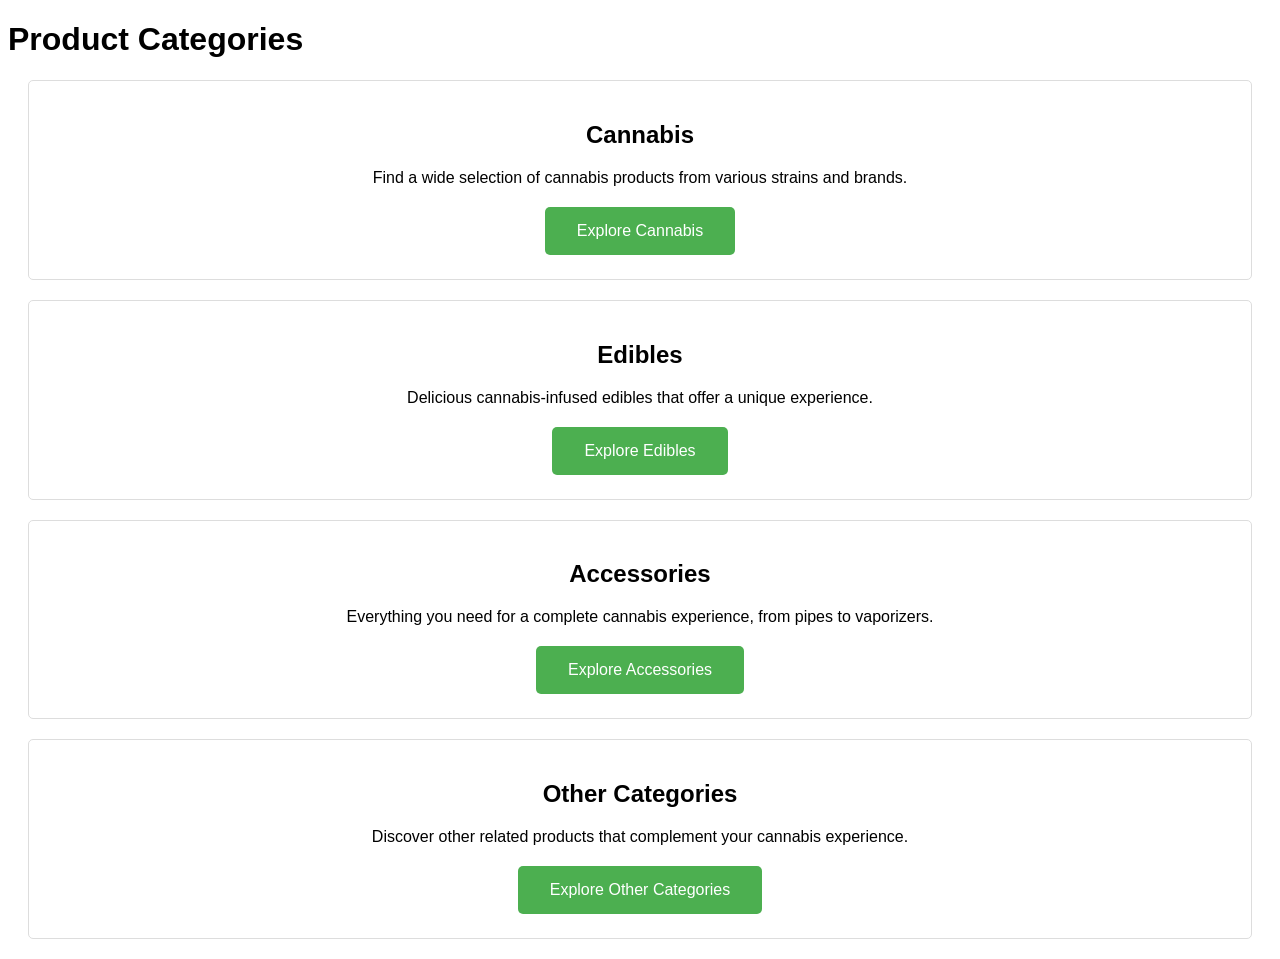
<file: categories.html>
<!DOCTYPE html>
<html lang="en">
<head>
    <meta charset="UTF-8">
    <meta name="viewport" content="width=device-width, initial-scale=1.0">
    <title>Product Categories</title>
    <style>
        body { font-family: Arial, sans-serif; }
        .category { margin: 20px; padding: 20px; border: 1px solid #ddd; border-radius: 5px; text-align: center; }
        .button { background-color: #4CAF50; color: white; border: none; padding: 15px 32px; text-align: center; text-decoration: none; display: inline-block; font-size: 16px; margin: 4px 2px; cursor: pointer; border-radius: 5px; }
    </style>
</head>
<body>
    <h1>Product Categories</h1>
    <div class="category">
        <h2>Cannabis</h2>
        <p>Find a wide selection of cannabis products from various strains and brands.</p>
        <a href="#" class="button">Explore Cannabis</a>
    </div>
    <div class="category">
        <h2>Edibles</h2>
        <p>Delicious cannabis-infused edibles that offer a unique experience.</p>
        <a href="#" class="button">Explore Edibles</a>
    </div>
    <div class="category">
        <h2>Accessories</h2>
        <p>Everything you need for a complete cannabis experience, from pipes to vaporizers.</p>
        <a href="#" class="button">Explore Accessories</a>
    </div>
    <div class="category">
        <h2>Other Categories</h2>
        <p>Discover other related products that complement your cannabis experience.</p>
        <a href="#" class="button">Explore Other Categories</a>
    </div>
</body>
</html>
</file>
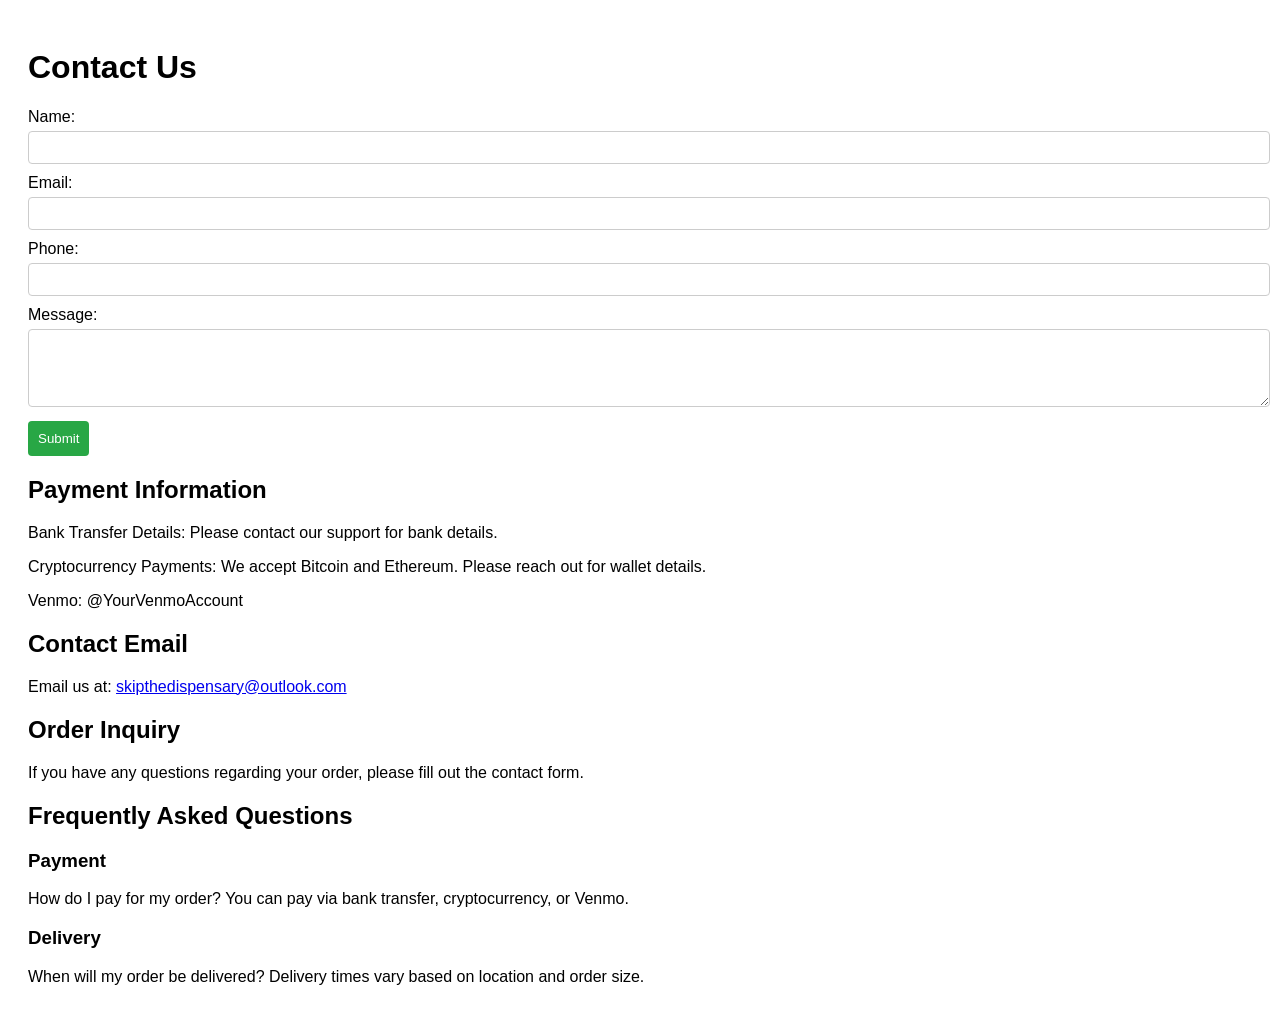
<file: contact.html>
<!DOCTYPE html>
<html lang="en">
<head>
    <meta charset="UTF-8">
    <meta name="viewport" content="width=device-width, initial-scale=1.0">
    <title>Contact Us</title>
    <style>
        body {
            font-family: Arial, sans-serif;
            padding: 20px;
        }
        form {
            margin-top: 20px;
        }
        label {
            display: block;
            margin-top: 10px;
        }
        input, textarea {
            width: 100%;
            padding: 8px;
            margin-top: 5px;
            border: 1px solid #ccc;
            border-radius: 4px;
        }
        button {
            margin-top: 10px;
            padding: 10px;
            background-color: #28a745;
            color: white;
            border: none;
            border-radius: 4px;
            cursor: pointer;
        }
        button:hover {
            background-color: #218838;
        }
        .info {
            margin-top: 20px;
        }
    </style>
</head>
<body>
    <h1>Contact Us</h1>

    <form id="contact-form">
        <label for="name">Name:</label>
        <input type="text" id="name" name="name" required>

        <label for="email">Email:</label>
        <input type="email" id="email" name="email" required>

        <label for="phone">Phone:</label>
        <input type="tel" id="phone" name="phone" required>

        <label for="message">Message:</label>
        <textarea id="message" name="message" rows="4" required></textarea>

        <button type="submit">Submit</button>
    </form>

    <div class="info">
        <h2>Payment Information</h2>
        <p>Bank Transfer Details: Please contact our support for bank details.</p>
        <p>Cryptocurrency Payments: We accept Bitcoin and Ethereum. Please reach out for wallet details.</p>
        <p>Venmo: @YourVenmoAccount</p>
    </div>

    <div class="info">
        <h2>Contact Email</h2>
        <p>Email us at: <a href="mailto:skipthedispensary@outlook.com">skipthedispensary@outlook.com</a></p>
    </div>

    <div class="info">
        <h2>Order Inquiry</h2>
        <p>If you have any questions regarding your order, please fill out the contact form.</p>
    </div>

    <div class="info">
        <h2>Frequently Asked Questions</h2>
        <h3>Payment</h3>
        <p>How do I pay for my order? You can pay via bank transfer, cryptocurrency, or Venmo.</p>
        <h3>Delivery</h3>
        <p>When will my order be delivered? Delivery times vary based on location and order size.</p>
    </div>

    <script>
        document.getElementById('contact-form').onsubmit = function(event) {
            event.preventDefault(); // Prevent default form submission
            alert('Form submitted successfully!');
            // Here you can implement the logic to send form data to your server
        };
    </script>
</body>
</html>
</file>
